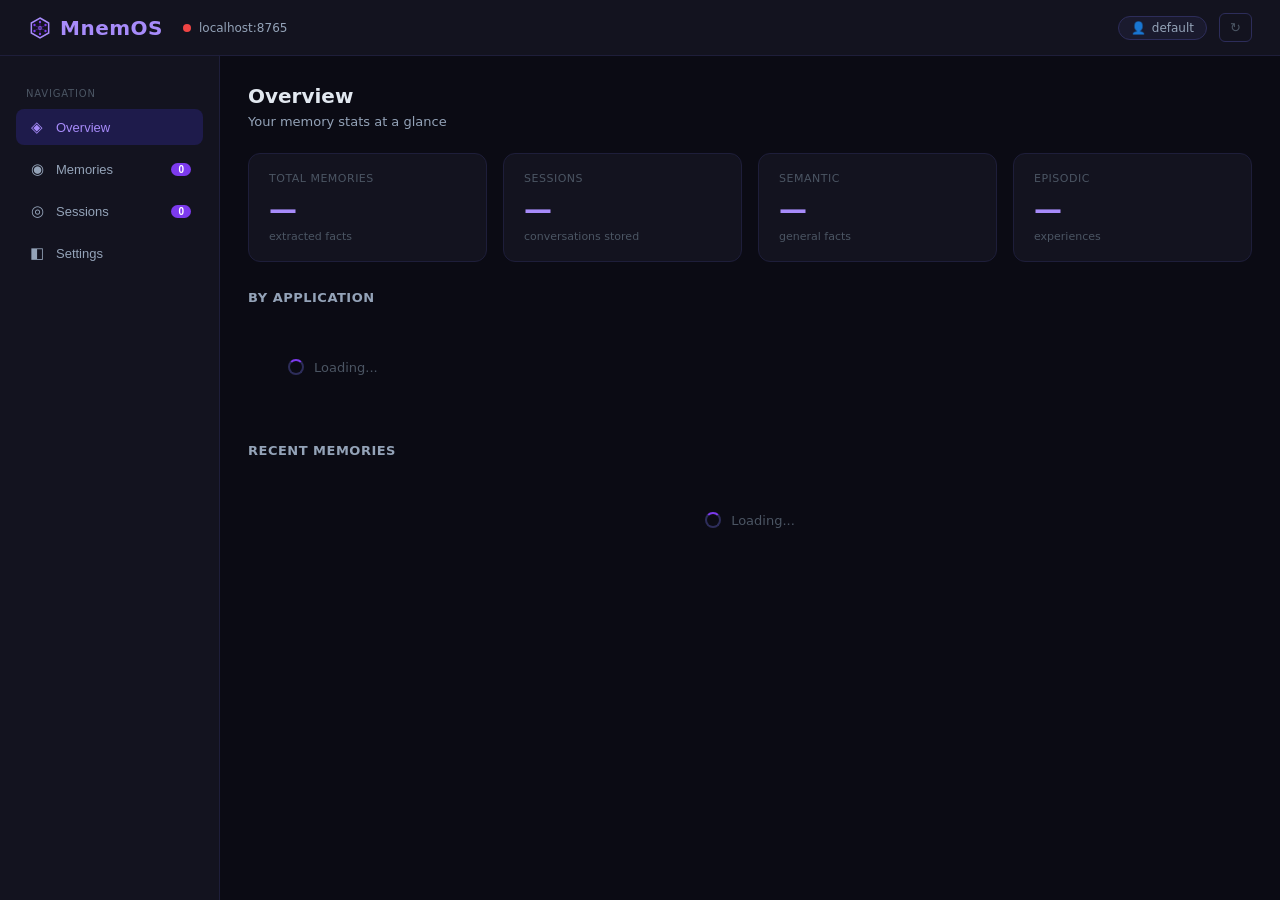
<file: dashboard/index.html>
<!DOCTYPE html>
<html lang="en">
<head>
  <meta charset="UTF-8" />
  <meta name="viewport" content="width=device-width, initial-scale=1.0" />
  <title>MnemOS Dashboard</title>
  <style>
    *, *::before, *::after { box-sizing: border-box; margin: 0; padding: 0; }

    :root {
      --bg:        #0b0b14;
      --surface:   #13131f;
      --surface2:  #1a1a2e;
      --border:    #1e1e3a;
      --border2:   #2d2d5a;
      --accent:    #7c3aed;
      --accent2:   #a78bfa;
      --text:      #e2e8f0;
      --text2:     #94a3b8;
      --text3:     #4b5563;
      --green:     #34d399;
      --red:       #ef4444;
      --orange:    #f97316;
    }

    body {
      background: var(--bg);
      color: var(--text);
      font-family: 'Segoe UI', system-ui, sans-serif;
      font-size: 14px;
      min-height: 100vh;
    }

    /* ── TOPBAR ── */
    .topbar {
      background: var(--surface);
      border-bottom: 1px solid var(--border);
      padding: 0 28px;
      height: 56px;
      display: flex;
      align-items: center;
      justify-content: space-between;
      position: sticky;
      top: 0;
      z-index: 100;
    }
    .topbar-left { display: flex; align-items: center; gap: 20px; }
    .logo {
      font-size: 20px;
      font-weight: 700;
      color: var(--accent2);
      letter-spacing: 0.5px;
      display: flex;
      align-items: center;
      gap: 8px;
    }
    .logo svg { width: 24px; height: 24px; }
    .server-info {
      display: flex;
      align-items: center;
      gap: 8px;
      font-size: 12px;
      color: var(--text2);
    }
    .status-dot {
      width: 8px; height: 8px;
      border-radius: 50%;
      background: var(--text3);
      flex-shrink: 0;
    }
    .status-dot.on  { background: var(--green); box-shadow: 0 0 6px var(--green); }
    .status-dot.off { background: #ef4444; }
    .topbar-right { display: flex; align-items: center; gap: 12px; }
    .user-pill {
      background: var(--surface2);
      border: 1px solid var(--border2);
      border-radius: 20px;
      padding: 4px 12px;
      font-size: 12px;
      color: var(--text2);
      display: flex; align-items: center; gap: 6px;
    }
    .icon-btn {
      background: none;
      border: 1px solid var(--border2);
      border-radius: 6px;
      color: var(--text3);
      cursor: pointer;
      padding: 6px 10px;
      font-size: 13px;
      transition: color 0.2s, border-color 0.2s;
    }
    .icon-btn:hover { color: var(--accent2); border-color: var(--accent); }

    /* ── LAYOUT ── */
    .layout {
      display: grid;
      grid-template-columns: 220px 1fr;
      min-height: calc(100vh - 56px);
    }

    /* ── SIDEBAR ── */
    .sidebar {
      background: var(--surface);
      border-right: 1px solid var(--border);
      padding: 20px 16px;
      display: flex;
      flex-direction: column;
      gap: 6px;
    }
    .sidebar-label {
      font-size: 10px;
      color: var(--text3);
      text-transform: uppercase;
      letter-spacing: 0.8px;
      padding: 4px 10px;
      margin-top: 8px;
    }
    .nav-btn {
      background: none;
      border: none;
      border-radius: 8px;
      padding: 9px 12px;
      color: var(--text2);
      cursor: pointer;
      text-align: left;
      font-size: 13px;
      display: flex;
      align-items: center;
      gap: 10px;
      transition: background 0.15s, color 0.15s;
      width: 100%;
    }
    .nav-btn:hover { background: var(--surface2); color: var(--text); }
    .nav-btn.active { background: #1e1b4b; color: var(--accent2); }
    .nav-btn .badge {
      margin-left: auto;
      background: var(--accent);
      color: #fff;
      border-radius: 10px;
      padding: 1px 7px;
      font-size: 10px;
      font-weight: 600;
    }
    .nav-icon { font-size: 15px; width: 18px; text-align: center; }

    /* ── MAIN ── */
    .main { padding: 28px; overflow-y: auto; }
    .page { display: none; }
    .page.active { display: block; }
    .page-title {
      font-size: 20px;
      font-weight: 700;
      color: var(--text);
      margin-bottom: 6px;
    }
    .page-sub {
      font-size: 13px;
      color: var(--text2);
      margin-bottom: 24px;
    }

    /* ── STATS CARDS ── */
    .stats-row {
      display: grid;
      grid-template-columns: repeat(4, 1fr);
      gap: 16px;
      margin-bottom: 28px;
    }
    .stat-card {
      background: var(--surface);
      border: 1px solid var(--border);
      border-radius: 12px;
      padding: 18px 20px;
    }
    .stat-label {
      font-size: 11px;
      color: var(--text3);
      text-transform: uppercase;
      letter-spacing: 0.5px;
      margin-bottom: 8px;
    }
    .stat-value {
      font-size: 28px;
      font-weight: 700;
      color: var(--accent2);
    }
    .stat-sub {
      font-size: 11px;
      color: var(--text3);
      margin-top: 4px;
    }

    /* ── APP BREAKDOWN ── */
    .section { margin-bottom: 28px; }
    .section-title {
      font-size: 13px;
      font-weight: 600;
      color: var(--text2);
      text-transform: uppercase;
      letter-spacing: 0.5px;
      margin-bottom: 14px;
      display: flex;
      align-items: center;
      gap: 8px;
    }
    .app-chips { display: flex; gap: 8px; flex-wrap: wrap; }
    .app-chip {
      background: var(--surface2);
      border: 1px solid var(--border2);
      border-radius: 20px;
      padding: 5px 14px;
      font-size: 12px;
      color: var(--text2);
      display: flex;
      align-items: center;
      gap: 6px;
    }
    .app-chip .count {
      background: var(--accent);
      color: #fff;
      border-radius: 10px;
      padding: 1px 6px;
      font-size: 10px;
    }

    /* ── TOOLBAR ── */
    .toolbar {
      display: flex;
      gap: 10px;
      margin-bottom: 16px;
      align-items: center;
    }
    .search-wrap { position: relative; flex: 1; }
    .search-wrap input {
      width: 100%;
      background: var(--surface);
      border: 1px solid var(--border2);
      border-radius: 8px;
      padding: 9px 12px 9px 36px;
      color: var(--text);
      font-size: 13px;
      outline: none;
      transition: border-color 0.2s;
    }
    .search-wrap input:focus { border-color: var(--accent); }
    .search-icon {
      position: absolute;
      left: 11px;
      top: 50%;
      transform: translateY(-50%);
      color: var(--text3);
      font-size: 14px;
      pointer-events: none;
    }
    select {
      background: var(--surface);
      border: 1px solid var(--border2);
      border-radius: 8px;
      padding: 9px 28px 9px 12px;
      color: var(--text2);
      font-size: 13px;
      outline: none;
      cursor: pointer;
      appearance: none;
      background-image: url("data:image/svg+xml,%3Csvg xmlns='http://www.w3.org/2000/svg' width='10' height='6' fill='none'%3E%3Cpath d='M1 1l4 4 4-4' stroke='%236b7280' stroke-width='1.5' stroke-linecap='round'/%3E%3C/svg%3E");
      background-repeat: no-repeat;
      background-position: right 10px center;
    }
    select:focus { border-color: var(--accent); }
    .btn {
      background: var(--accent);
      color: #fff;
      border: none;
      border-radius: 8px;
      padding: 9px 16px;
      font-size: 13px;
      font-weight: 600;
      cursor: pointer;
      transition: background 0.2s;
      white-space: nowrap;
    }
    .btn:hover { background: #6d28d9; }
    .btn-ghost {
      background: none;
      border: 1px solid var(--border2);
      border-radius: 8px;
      padding: 9px 12px;
      color: var(--text2);
      font-size: 13px;
      cursor: pointer;
      transition: color 0.2s, border-color 0.2s;
    }
    .btn-ghost:hover { color: var(--accent2); border-color: var(--accent); }

    /* ── MEMORY CARDS ── */
    .cards { display: flex; flex-direction: column; gap: 8px; }
    .memory-card {
      background: var(--surface);
      border: 1px solid var(--border);
      border-radius: 10px;
      padding: 14px 16px;
      display: grid;
      grid-template-columns: 1fr auto;
      gap: 10px;
      align-items: start;
      transition: border-color 0.2s;
    }
    .memory-card:hover { border-color: var(--border2); }
    .memory-content {
      font-size: 13px;
      color: var(--text);
      line-height: 1.5;
    }
    .memory-meta {
      display: flex;
      align-items: center;
      gap: 8px;
      margin-top: 8px;
      flex-wrap: wrap;
    }
    .tag {
      font-size: 10px;
      border-radius: 4px;
      padding: 2px 7px;
      font-weight: 500;
    }
    .tag-semantic   { background: #1e1b4b; color: var(--accent2); }
    .tag-episodic   { background: #1a2e1a; color: #4ade80; }
    .tag-procedural { background: #2e1a1a; color: #f87171; }
    .tag-app        { background: var(--surface2); color: var(--text2); border: 1px solid var(--border2); }
    .meta-dot { color: var(--text3); font-size: 10px; }
    .meta-text { font-size: 11px; color: var(--text3); }
    .confidence-bar {
      height: 3px;
      background: var(--border2);
      border-radius: 2px;
      width: 60px;
      margin-top: 2px;
    }
    .confidence-fill {
      height: 100%;
      background: var(--accent);
      border-radius: 2px;
    }
    .card-actions { display: flex; gap: 4px; }
    .del-btn {
      background: none;
      border: none;
      color: var(--text3);
      cursor: pointer;
      font-size: 16px;
      line-height: 1;
      padding: 2px 4px;
      border-radius: 4px;
      transition: color 0.2s, background 0.2s;
    }
    .del-btn:hover { color: var(--red); background: #2e1a1a; }
    .empty-state {
      text-align: center;
      padding: 60px 20px;
      color: var(--text3);
    }
    .empty-state .big { font-size: 40px; margin-bottom: 12px; }
    .empty-state p { font-size: 14px; }

    /* ── SESSIONS ── */
    .session-card {
      background: var(--surface);
      border: 1px solid var(--border);
      border-radius: 10px;
      overflow: hidden;
      margin-bottom: 10px;
      transition: border-color 0.2s;
    }
    .session-card:hover { border-color: var(--border2); }
    .session-header {
      padding: 14px 16px;
      cursor: pointer;
      display: flex;
      align-items: center;
      gap: 12px;
      user-select: none;
    }
    .session-header:hover .session-title { color: var(--accent2); }
    .session-app-icon {
      width: 32px; height: 32px;
      border-radius: 8px;
      display: flex; align-items: center; justify-content: center;
      font-size: 14px;
      font-weight: 700;
      flex-shrink: 0;
    }
    .app-chatgpt { background: #1a2e1a; color: #4ade80; }
    .app-claude  { background: #2e1f1a; color: #fb923c; }
    .app-cursor  { background: #1a1f2e; color: #60a5fa; }
    .app-unknown { background: var(--surface2); color: var(--text2); }
    .session-info { flex: 1; min-width: 0; }
    .session-title {
      font-size: 13px;
      font-weight: 500;
      color: var(--text);
      white-space: nowrap;
      overflow: hidden;
      text-overflow: ellipsis;
      transition: color 0.2s;
    }
    .session-meta { font-size: 11px; color: var(--text3); margin-top: 3px; }
    .session-badge {
      background: var(--surface2);
      border: 1px solid var(--border2);
      border-radius: 10px;
      padding: 2px 8px;
      font-size: 10px;
      color: var(--text2);
      white-space: nowrap;
    }
    .chevron {
      color: var(--text3);
      font-size: 12px;
      transition: transform 0.2s;
    }
    .session-card.open .chevron { transform: rotate(180deg); }
    .session-messages {
      display: none;
      border-top: 1px solid var(--border);
      padding: 16px;
      background: var(--bg);
      max-height: 400px;
      overflow-y: auto;
    }
    .session-card.open .session-messages { display: block; }
    .msg-bubble {
      max-width: 80%;
      margin-bottom: 12px;
    }
    .msg-bubble.user { margin-left: auto; }
    .msg-role {
      font-size: 10px;
      color: var(--text3);
      text-transform: uppercase;
      letter-spacing: 0.5px;
      margin-bottom: 4px;
    }
    .msg-bubble.user .msg-role { text-align: right; }
    .msg-text {
      font-size: 12px;
      line-height: 1.5;
      padding: 10px 14px;
      border-radius: 10px;
      white-space: pre-wrap;
      word-break: break-word;
    }
    .msg-bubble.user .msg-text {
      background: #1e1b4b;
      color: var(--accent2);
      border-radius: 10px 10px 2px 10px;
    }
    .msg-bubble.assistant .msg-text {
      background: var(--surface2);
      color: var(--text);
      border-radius: 10px 10px 10px 2px;
    }

    /* ── SETTINGS PAGE ── */
    .settings-grid { display: grid; grid-template-columns: 1fr 1fr; gap: 20px; }
    .settings-card {
      background: var(--surface);
      border: 1px solid var(--border);
      border-radius: 12px;
      padding: 20px;
    }
    .settings-card h3 {
      font-size: 14px;
      font-weight: 600;
      margin-bottom: 16px;
      color: var(--text);
    }
    .field { margin-bottom: 14px; }
    .field label {
      display: block;
      font-size: 11px;
      color: var(--text3);
      text-transform: uppercase;
      letter-spacing: 0.5px;
      margin-bottom: 6px;
    }
    .field input {
      width: 100%;
      background: var(--surface2);
      border: 1px solid var(--border2);
      border-radius: 8px;
      padding: 9px 12px;
      color: var(--text);
      font-size: 13px;
      outline: none;
    }
    .field input:focus { border-color: var(--accent); }

    /* ── LOADER ── */
    .loader {
      display: flex;
      align-items: center;
      justify-content: center;
      padding: 40px;
      color: var(--text3);
      font-size: 13px;
      gap: 10px;
    }
    .spinner {
      width: 16px; height: 16px;
      border: 2px solid var(--border2);
      border-top-color: var(--accent);
      border-radius: 50%;
      animation: spin 0.7s linear infinite;
    }
    @keyframes spin { to { transform: rotate(360deg); } }
    @keyframes pulse {
      0%, 100% { opacity: 1; box-shadow: 0 0 6px #34d399; }
      50% { opacity: 0.4; box-shadow: 0 0 2px #34d399; }
    }

    /* ── PAGINATION ── */
    .pagination {
      display: flex;
      align-items: center;
      justify-content: center;
      gap: 8px;
      margin-top: 20px;
    }
    .pagination button {
      background: var(--surface);
      border: 1px solid var(--border2);
      border-radius: 6px;
      padding: 6px 12px;
      color: var(--text2);
      cursor: pointer;
      font-size: 12px;
      transition: border-color 0.2s, color 0.2s;
    }
    .pagination button:hover:not(:disabled) { border-color: var(--accent); color: var(--accent2); }
    .pagination button:disabled { opacity: 0.4; cursor: not-allowed; }
    .pagination .page-info { font-size: 12px; color: var(--text3); }

    /* ── TOAST ── */
    #toast {
      position: fixed;
      bottom: 24px;
      right: 24px;
      background: var(--surface2);
      color: var(--accent2);
      padding: 10px 18px;
      border-radius: 8px;
      font-size: 13px;
      font-family: monospace;
      border: 1px solid var(--accent);
      box-shadow: 0 4px 12px rgba(0,0,0,0.4);
      opacity: 0;
      transition: opacity 0.3s;
      pointer-events: none;
      z-index: 999;
    }

    /* ── EXPORT BUTTON ON SESSION CARD ── */
    .session-actions {
      display: flex;
      align-items: center;
      gap: 6px;
    }
    .export-btn {
      background: none;
      border: 1px solid var(--border2);
      border-radius: 6px;
      color: var(--text3);
      cursor: pointer;
      padding: 3px 8px;
      font-size: 11px;
      transition: color 0.2s, border-color 0.2s, background 0.2s;
      white-space: nowrap;
    }
    .export-btn:hover { color: var(--accent2); border-color: var(--accent); background: #1e1b4b; }

    /* ── MODAL ── */
    .modal-overlay {
      display: none;
      position: fixed;
      inset: 0;
      background: rgba(0,0,0,0.7);
      z-index: 200;
      align-items: center;
      justify-content: center;
      padding: 24px;
    }
    .modal-overlay.open { display: flex; }
    .modal {
      background: var(--surface);
      border: 1px solid var(--border2);
      border-radius: 14px;
      width: 100%;
      max-width: 760px;
      max-height: 90vh;
      display: flex;
      flex-direction: column;
      box-shadow: 0 20px 60px rgba(0,0,0,0.6);
    }
    .modal-header {
      display: flex;
      align-items: center;
      justify-content: space-between;
      padding: 18px 20px 14px;
      border-bottom: 1px solid var(--border);
      flex-shrink: 0;
    }
    .modal-title {
      font-size: 15px;
      font-weight: 600;
      color: var(--text);
    }
    .modal-meta { font-size: 12px; color: var(--text3); margin-top: 2px; }
    .modal-close {
      background: none;
      border: none;
      color: var(--text3);
      cursor: pointer;
      font-size: 20px;
      line-height: 1;
      padding: 2px 6px;
      border-radius: 4px;
      transition: color 0.2s;
    }
    .modal-close:hover { color: var(--text); }
    .modal-tabs {
      display: flex;
      gap: 0;
      padding: 0 20px;
      border-bottom: 1px solid var(--border);
      flex-shrink: 0;
    }
    .modal-tab {
      background: none;
      border: none;
      border-bottom: 2px solid transparent;
      padding: 12px 16px;
      color: var(--text3);
      cursor: pointer;
      font-size: 13px;
      transition: color 0.2s, border-color 0.2s;
      margin-bottom: -1px;
    }
    .modal-tab.active { color: var(--accent2); border-bottom-color: var(--accent); }
    .modal-tab:hover:not(.active) { color: var(--text2); }
    .modal-body {
      flex: 1;
      overflow-y: auto;
      padding: 20px;
    }
    .tab-panel { display: none; }
    .tab-panel.active { display: block; }

    /* Raw JSON view */
    .json-toolbar {
      display: flex;
      align-items: center;
      justify-content: space-between;
      margin-bottom: 10px;
    }
    .json-label { font-size: 11px; color: var(--text3); text-transform: uppercase; letter-spacing: 0.5px; }
    .json-actions { display: flex; gap: 8px; }
    .json-box {
      background: var(--bg);
      border: 1px solid var(--border2);
      border-radius: 8px;
      padding: 14px;
      font-family: 'Courier New', monospace;
      font-size: 12px;
      color: #a78bfa;
      white-space: pre;
      overflow-x: auto;
      max-height: 380px;
      overflow-y: auto;
      line-height: 1.6;
    }

    /* Context view */
    .platform-row {
      display: flex;
      gap: 8px;
      flex-wrap: wrap;
      margin-bottom: 16px;
    }
    .platform-btn {
      display: flex;
      align-items: center;
      gap: 6px;
      background: var(--surface2);
      border: 1px solid var(--border2);
      border-radius: 8px;
      padding: 8px 14px;
      color: var(--text2);
      cursor: pointer;
      font-size: 13px;
      transition: border-color 0.2s, color 0.2s, background 0.2s;
    }
    .platform-btn:hover { border-color: var(--accent); color: var(--accent2); background: #1e1b4b; }
    .platform-btn .icon { font-size: 16px; }
    .context-preview {
      background: var(--bg);
      border: 1px solid var(--border2);
      border-radius: 8px;
      padding: 14px;
      font-size: 12px;
      color: var(--text2);
      white-space: pre-wrap;
      max-height: 320px;
      overflow-y: auto;
      line-height: 1.6;
    }
    .context-note {
      font-size: 11px;
      color: var(--text3);
      margin-top: 10px;
      padding: 8px 12px;
      background: var(--surface2);
      border-radius: 6px;
    }

    /* ── SCROLLBAR ── */
    ::-webkit-scrollbar { width: 6px; height: 6px; }
    ::-webkit-scrollbar-track { background: transparent; }
    ::-webkit-scrollbar-thumb { background: var(--border2); border-radius: 4px; }
  </style>
</head>
<body>

<!-- TOPBAR -->
<div class="topbar">
  <div class="topbar-left">
    <div class="logo">
      <svg viewBox="0 0 24 24" fill="none" xmlns="http://www.w3.org/2000/svg">
        <path d="M12 2L20.66 7V17L12 22L3.34 17V7L12 2Z" stroke="#a78bfa" stroke-width="1.5" fill="none"/>
        <circle cx="12" cy="12" r="2" fill="#a78bfa"/>
        <circle cx="12" cy="6"  r="1.2" fill="#7c3aed"/>
        <circle cx="12" cy="18" r="1.2" fill="#7c3aed"/>
        <circle cx="6.5"  cy="9"  r="1.2" fill="#7c3aed"/>
        <circle cx="17.5" cy="9"  r="1.2" fill="#7c3aed"/>
        <circle cx="6.5"  cy="15" r="1.2" fill="#7c3aed"/>
        <circle cx="17.5" cy="15" r="1.2" fill="#7c3aed"/>
        <line x1="12" y1="12" x2="12"   y2="7.2"  stroke="#4c1d95" stroke-width="0.8"/>
        <line x1="12" y1="12" x2="12"   y2="16.8" stroke="#4c1d95" stroke-width="0.8"/>
        <line x1="12" y1="12" x2="7.3"  y2="9.8"  stroke="#4c1d95" stroke-width="0.8"/>
        <line x1="12" y1="12" x2="16.7" y2="9.8"  stroke="#4c1d95" stroke-width="0.8"/>
        <line x1="12" y1="12" x2="7.3"  y2="14.2" stroke="#4c1d95" stroke-width="0.8"/>
        <line x1="12" y1="12" x2="16.7" y2="14.2" stroke="#4c1d95" stroke-width="0.8"/>
      </svg>
      MnemOS
    </div>
    <div class="server-info">
      <div id="status-dot" class="status-dot"></div>
      <span id="server-url-display">localhost:8765</span>
    </div>
  </div>
  <div class="topbar-right">
    <div class="user-pill">
      <span>👤</span>
      <span id="user-id-display">default</span>
    </div>
    <button class="icon-btn" onclick="refreshAll()" title="Refresh all">↻</button>
  </div>
</div>

<!-- LAYOUT -->
<div class="layout">

  <!-- SIDEBAR -->
  <nav class="sidebar">
    <div class="sidebar-label">Navigation</div>
    <button class="nav-btn active" onclick="showPage('overview')" id="nav-overview">
      <span class="nav-icon">◈</span> Overview
    </button>
    <button class="nav-btn" onclick="showPage('memories')" id="nav-memories">
      <span class="nav-icon">◉</span> Memories
      <span class="badge" id="mem-badge">0</span>
    </button>
    <button class="nav-btn" onclick="showPage('sessions')" id="nav-sessions">
      <span class="nav-icon">◎</span> Sessions
      <span class="badge" id="sess-badge">0</span>
    </button>
    <button class="nav-btn" onclick="showPage('settings')" id="nav-settings">
      <span class="nav-icon">◧</span> Settings
    </button>
  </nav>

  <!-- MAIN -->
  <main class="main">

    <!-- OVERVIEW PAGE -->
    <div class="page active" id="page-overview">
      <div class="page-title">Overview</div>
      <div class="page-sub">Your memory stats at a glance</div>

      <div class="stats-row">
        <div class="stat-card">
          <div class="stat-label">Total Memories</div>
          <div class="stat-value" id="stat-total">—</div>
          <div class="stat-sub">extracted facts</div>
        </div>
        <div class="stat-card">
          <div class="stat-label">Sessions</div>
          <div class="stat-value" id="stat-sessions">—</div>
          <div class="stat-sub">conversations stored</div>
        </div>
        <div class="stat-card">
          <div class="stat-label">Semantic</div>
          <div class="stat-value" id="stat-semantic">—</div>
          <div class="stat-sub">general facts</div>
        </div>
        <div class="stat-card">
          <div class="stat-label">Episodic</div>
          <div class="stat-value" id="stat-episodic">—</div>
          <div class="stat-sub">experiences</div>
        </div>
      </div>

      <div class="section">
        <div class="section-title">By Application</div>
        <div class="app-chips" id="app-chips">
          <div class="loader"><div class="spinner"></div> Loading...</div>
        </div>
      </div>

      <div class="section">
        <div class="section-title">Recent Memories</div>
        <div class="cards" id="recent-cards">
          <div class="loader"><div class="spinner"></div> Loading...</div>
        </div>
      </div>
    </div>

    <!-- MEMORIES PAGE -->
    <div class="page" id="page-memories">
      <div class="page-title">Memories</div>
      <div class="page-sub">All extracted knowledge from your conversations</div>

      <div class="toolbar">
        <div class="search-wrap">
          <span class="search-icon">⌕</span>
          <input type="text" id="mem-search" placeholder="Search memories..." oninput="filterMemories()" />
        </div>
        <select id="mem-filter-app" onchange="filterMemories()">
          <option value="">All apps</option>
          <option value="chatgpt">ChatGPT</option>
          <option value="claude">Claude</option>
          <option value="cursor">Cursor</option>
        </select>
        <select id="mem-filter-type" onchange="filterMemories()">
          <option value="">All types</option>
          <option value="semantic">Semantic</option>
          <option value="episodic">Episodic</option>
          <option value="procedural">Procedural</option>
        </select>
        <button class="btn-ghost" onclick="loadMemories()">↻</button>
      </div>

      <div class="cards" id="mem-cards">
        <div class="loader"><div class="spinner"></div> Loading...</div>
      </div>
      <div class="pagination" id="mem-pagination"></div>
    </div>

    <!-- SESSIONS PAGE -->
    <div class="page" id="page-sessions">
      <div class="page-title">
        Sessions
        <span id="sess-live-dot" title="Auto-refreshing every 5s" style="display:none;margin-left:10px;width:8px;height:8px;border-radius:50%;background:#34d399;vertical-align:middle;box-shadow:0 0 6px #34d399;animation:pulse 1.5s infinite;"></span>
      </div>
      <div class="page-sub">Raw conversation history · auto-refreshes every 5s when open</div>

      <div class="toolbar">
        <div class="search-wrap">
          <span class="search-icon">⌕</span>
          <input type="text" id="sess-search" placeholder="Search sessions..." oninput="filterSessions()" />
        </div>
        <select id="sess-filter-app" onchange="filterSessions()">
          <option value="">All apps</option>
          <option value="chatgpt">ChatGPT</option>
          <option value="claude">Claude</option>
          <option value="cursor">Cursor</option>
        </select>
        <button class="btn-ghost" onclick="loadSessions()">↻</button>
      </div>

      <div id="sess-cards">
        <div class="loader"><div class="spinner"></div> Loading...</div>
      </div>
    </div>

    <!-- SETTINGS PAGE -->
    <div class="page" id="page-settings">
      <div class="page-title">Settings</div>
      <div class="page-sub">Configure your MnemOS server connection</div>

      <div class="settings-grid">
        <div class="settings-card">
          <h3>Server Connection</h3>
          <div class="field">
            <label>Server URL</label>
            <input type="text" id="set-server" placeholder="http://localhost:8765" />
          </div>
          <div class="field">
            <label>User ID</label>
            <input type="text" id="set-userid" placeholder="default" />
          </div>
          <button class="btn" onclick="saveSettings()">Save Settings</button>
        </div>

        <div class="settings-card">
          <h3>Server Status</h3>
          <div id="health-detail" style="color:var(--text2);font-size:13px">Checking...</div>
        </div>

        <div class="settings-card" style="grid-column:1/-1">
          <h3>Extraction Engine</h3>
          <div style="display:flex;gap:16px;flex-wrap:wrap;align-items:flex-end">
            <div class="field" style="flex:1;min-width:160px">
              <label>Engine</label>
              <select id="set-engine" onchange="onEngineChange()" style="width:100%;background:var(--bg2);border:1px solid var(--border);border-radius:6px;padding:7px 10px;color:var(--text1);font-size:12px;outline:none">
                <option value="gemini">Gemini 2.5 Flash</option>
                <option value="ollama">Ollama (local)</option>
              </select>
            </div>
            <div class="field" id="model-field" style="flex:2;min-width:200px">
              <label>Ollama Model <span onclick="loadOllamaModels()" style="cursor:pointer;color:var(--accent);font-size:10px;margin-left:6px">↻ refresh</span></label>
              <select id="set-model" style="width:100%;background:var(--bg2);border:1px solid var(--border);border-radius:6px;padding:7px 10px;color:var(--text1);font-size:12px;outline:none">
                <option value="">Loading models...</option>
              </select>
            </div>
            <button class="btn" onclick="saveEngineConfig()" style="height:34px;margin-bottom:1px">Apply</button>
          </div>
          <div id="engine-status" style="margin-top:10px;font-size:12px;color:var(--text2)"></div>

          <!-- Popular models to download -->
          <div id="model-field" style="margin-top:16px">
            <div class="label" style="margin-bottom:8px">Popular Models <span style="font-size:10px;color:var(--text2);text-transform:none">(click Download to pull from Ollama)</span></div>
            <div id="popular-models-list" style="display:flex;flex-direction:column;gap:6px"></div>
          </div>
        </div>
      </div>
    </div>

  </main>
</div>

<!-- EXPORT MODAL -->
<div class="modal-overlay" id="export-modal" onclick="closeModal(event)">
  <div class="modal" onclick="event.stopPropagation()">
    <div class="modal-header">
      <div>
        <div class="modal-title" id="modal-title">Session Export</div>
        <div class="modal-meta" id="modal-meta"></div>
      </div>
      <button class="modal-close" onclick="closeModal()">×</button>
    </div>
    <div class="modal-tabs">
      <button class="modal-tab active" onclick="switchTab('raw')"    id="tab-raw">Raw JSON</button>
      <button class="modal-tab"        onclick="switchTab('context')" id="tab-context">Copy as Context</button>
      <button class="modal-tab"        onclick="switchTab('chat')"    id="tab-chat">Messages</button>
    </div>
    <div class="modal-body">

      <!-- RAW JSON TAB -->
      <div class="tab-panel active" id="panel-raw">
        <div class="json-toolbar">
          <span class="json-label">conversation.json</span>
          <div class="json-actions">
            <button class="btn-ghost" onclick="copyJSON()">Copy JSON</button>
            <button class="btn" onclick="downloadJSON()">Download</button>
          </div>
        </div>
        <div class="json-box" id="json-box"></div>
      </div>

      <!-- CONTEXT TAB -->
      <div class="tab-panel" id="panel-context">
        <div style="font-size:13px;color:var(--text2);margin-bottom:14px">
          Click a platform to copy a ready-to-paste prompt for that AI:
        </div>
        <div class="platform-row">
          <button class="platform-btn" onclick="copyForPlatform('chatgpt')">
            <span class="icon">🤖</span> ChatGPT
          </button>
          <button class="platform-btn" onclick="copyForPlatform('claude')">
            <span class="icon">🧠</span> Claude
          </button>
          <button class="platform-btn" onclick="copyForPlatform('gemini')">
            <span class="icon">✦</span> Gemini
          </button>
          <button class="platform-btn" onclick="copyForPlatform('generic')">
            <span class="icon">◈</span> Any AI
          </button>
        </div>
        <div class="context-preview" id="context-preview"></div>
        <div class="context-note">
          Paste this into any AI chat to resume the conversation with full context.
        </div>
      </div>

      <!-- MESSAGES TAB -->
      <div class="tab-panel" id="panel-chat">
        <div id="modal-messages"></div>
      </div>

    </div>
  </div>
</div>

<div id="toast"></div>

<script>
// ── CONFIG ────────────────────────────────────────────────────
let SERVER = localStorage.getItem("mnemos_server") || "http://localhost:8765";
let USER_ID = localStorage.getItem("mnemos_user")  || "default";

let allMemories = [];
let allSessions = [];
const PAGE_SIZE = 20;
let memPage = 0;

// ── INIT ──────────────────────────────────────────────────────
function init() {
  document.getElementById("server-url-display").textContent = SERVER.replace(/^https?:\/\//, "");
  document.getElementById("user-id-display").textContent    = USER_ID;
  document.getElementById("set-server").value  = SERVER;
  document.getElementById("set-userid").value  = USER_ID;
  checkHealth();
  loadStats();
  loadMemories();
  loadSessions();

  // URL hash navigation (e.g. /dashboard#sessions)
  const hash = location.hash.replace("#", "");
  if (["memories","sessions","settings"].includes(hash)) showPage(hash);
}

// ── NAVIGATION ────────────────────────────────────────────────
let _sessRefreshTimer = null;

function showPage(name) {
  document.querySelectorAll(".page").forEach(p => p.classList.remove("active"));
  document.querySelectorAll(".nav-btn").forEach(b => b.classList.remove("active"));
  document.getElementById("page-" + name).classList.add("active");
  document.getElementById("nav-" + name).classList.add("active");
  location.hash = name === "overview" ? "" : name;
  if (name === "settings") loadEngineConfig();

  // Auto-refresh sessions tab every 5s while it's open
  clearInterval(_sessRefreshTimer);
  if (name === "sessions") {
    loadSessions();
    _sessRefreshTimer = setInterval(loadSessions, 5000);
    document.getElementById("sess-live-dot").style.display = "inline-block";
  } else {
    document.getElementById("sess-live-dot").style.display = "none";
  }
}

// ── API ───────────────────────────────────────────────────────
async function api(path, opts = {}) {
  const resp = await fetch(SERVER + path, {
    headers: { "Content-Type": "application/json" },
    ...opts,
  });
  if (!resp.ok) throw new Error(`HTTP ${resp.status}`);
  return resp.json();
}

// ── HEALTH ────────────────────────────────────────────────────
async function checkHealth() {
  const dot = document.getElementById("status-dot");
  try {
    const data = await api("/health");
    dot.className = "status-dot on";
    document.getElementById("health-detail").innerHTML =
      `<span style="color:var(--green)">● Online</span><br>
       <span style="color:var(--text3);font-size:11px">Version ${data.version}</span>`;
  } catch {
    dot.className = "status-dot off";
    document.getElementById("health-detail").innerHTML =
      `<span style="color:var(--red)">● Offline</span><br>
       <span style="color:var(--text3);font-size:11px">Cannot reach ${SERVER}</span>`;
  }
}

// ── STATS ─────────────────────────────────────────────────────
async function loadStats() {
  try {
    const data = await api("/stats");
    document.getElementById("stat-total").textContent    = data.total_memories ?? 0;
    document.getElementById("stat-semantic").textContent = data.by_type?.semantic  ?? 0;
    document.getElementById("stat-episodic").textContent = data.by_type?.episodic  ?? 0;

    // App chips
    const chips = document.getElementById("app-chips");
    const byApp = data.by_app || {};
    if (Object.keys(byApp).length === 0) {
      chips.innerHTML = '<span style="color:var(--text3);font-size:12px">No data yet</span>';
    } else {
      chips.innerHTML = Object.entries(byApp)
        .sort((a, b) => b[1] - a[1])
        .map(([app, count]) => `
          <div class="app-chip">
            ${appIcon(app)} ${app}
            <span class="count">${count}</span>
          </div>
        `).join("");
    }
  } catch {
    document.getElementById("stat-total").textContent = "—";
  }
}

function appIcon(app) {
  const icons = { chatgpt: "🤖", claude: "🧠", cursor: "⌨", default: "◈" };
  return icons[app] || icons.default;
}

// ── MEMORIES ─────────────────────────────────────────────────
async function loadMemories() {
  try {
    const data = await api(`/memory/all?user_id=${USER_ID}&limit=200`);
    allMemories = data.memories || [];
    document.getElementById("mem-badge").textContent = allMemories.length;
    document.getElementById("stat-total").textContent = allMemories.length;
    memPage = 0;
    renderRecentMemories();
    renderMemories();
  } catch (e) {
    renderError("mem-cards", "Failed to load memories");
  }
}

function filterMemories() {
  memPage = 0;
  renderMemories();
}

function getFilteredMemories() {
  const q    = document.getElementById("mem-search").value.toLowerCase();
  const app  = document.getElementById("mem-filter-app").value;
  const type = document.getElementById("mem-filter-type").value;
  return allMemories.filter(m =>
    (!q    || m.content.toLowerCase().includes(q)) &&
    (!app  || m.app_id  === app) &&
    (!type || m.type    === type)
  );
}

function renderRecentMemories() {
  const cards = document.getElementById("recent-cards");
  const recent = allMemories.slice(0, 5);
  if (recent.length === 0) {
    cards.innerHTML = '<div class="empty-state"><p>No memories yet — start chatting on ChatGPT or Claude!</p></div>';
    return;
  }
  cards.innerHTML = recent.map(m => memCard(m)).join("");
  cards.querySelectorAll(".del-btn").forEach(b => b.onclick = () => deleteMemory(b.dataset.id));
}

function renderMemories() {
  const cards   = document.getElementById("mem-cards");
  const filtered = getFilteredMemories();
  const start   = memPage * PAGE_SIZE;
  const page    = filtered.slice(start, start + PAGE_SIZE);

  if (filtered.length === 0) {
    cards.innerHTML = `<div class="empty-state"><div class="big">◉</div><p>No memories match your search</p></div>`;
    document.getElementById("mem-pagination").innerHTML = "";
    return;
  }

  cards.innerHTML = page.map(m => memCard(m)).join("");
  cards.querySelectorAll(".del-btn").forEach(b => b.onclick = () => deleteMemory(b.dataset.id));

  // Pagination
  const totalPages = Math.ceil(filtered.length / PAGE_SIZE);
  const pg = document.getElementById("mem-pagination");
  if (totalPages <= 1) { pg.innerHTML = ""; return; }
  pg.innerHTML = `
    <button onclick="changePage(-1)" ${memPage === 0 ? "disabled" : ""}>← Prev</button>
    <span class="page-info">${memPage + 1} / ${totalPages}</span>
    <button onclick="changePage(1)"  ${memPage >= totalPages - 1 ? "disabled" : ""}>Next →</button>
  `;
}

function changePage(delta) {
  memPage += delta;
  renderMemories();
  window.scrollTo({ top: 0, behavior: "smooth" });
}

function memCard(m) {
  const date = m.created_at
    ? new Date(m.created_at).toLocaleDateString("en-US", { month:"short", day:"numeric", year:"numeric" })
    : "";
  const conf = Math.round((m.confidence || 0.8) * 100);
  const typeClass = `tag-${m.type}`;
  return `
    <div class="memory-card">
      <div>
        <div class="memory-content">${esc(m.content)}</div>
        <div class="memory-meta">
          <span class="tag ${typeClass}">${m.type}</span>
          <span class="tag tag-app">${appIcon(m.app_id)} ${m.app_id}</span>
          ${date ? `<span class="meta-dot">·</span><span class="meta-text">${date}</span>` : ""}
          <span class="meta-dot">·</span>
          <div class="confidence-bar" title="Confidence ${conf}%"><div class="confidence-fill" style="width:${conf}%"></div></div>
          <span class="meta-text">${conf}%</span>
        </div>
      </div>
      <div class="card-actions">
        <button class="del-btn" data-id="${esc(m.id)}" title="Delete memory">×</button>
      </div>
    </div>
  `;
}

async function deleteMemory(id) {
  if (!confirm("Delete this memory?")) return;
  try {
    await api(`/memory/${id}`, { method: "DELETE" });
    allMemories = allMemories.filter(m => m.id !== id);
    document.getElementById("mem-badge").textContent  = allMemories.length;
    document.getElementById("stat-total").textContent = allMemories.length;
    renderRecentMemories();
    renderMemories();
    showToast("Memory deleted");
  } catch {
    showToast("Failed to delete memory");
  }
}

// ── SESSIONS ──────────────────────────────────────────────────
async function loadSessions() {
  try {
    const data = await api(`/sessions?user_id=${USER_ID}&limit=100`);
    allSessions = data.sessions || [];
    document.getElementById("sess-badge").textContent  = allSessions.length;
    document.getElementById("stat-sessions").textContent = allSessions.length;
    renderSessions();
  } catch {
    renderError("sess-cards", "Failed to load sessions");
  }
}

function filterSessions() {
  renderSessions();
}

function getFilteredSessions() {
  const q   = document.getElementById("sess-search").value.toLowerCase();
  const app = document.getElementById("sess-filter-app").value;
  return allSessions.filter(s =>
    (!q   || (s.title || "").toLowerCase().includes(q)) &&
    (!app || s.app_id === app)
  );
}

function renderSessions() {
  const container = document.getElementById("sess-cards");
  const filtered  = getFilteredSessions();

  // Remember which session card was open before rebuilding HTML
  const prevOpen = container.querySelector(".session-card.open");
  const openSessionId = prevOpen ? prevOpen.dataset.sessionId : null;

  if (filtered.length === 0) {
    container.innerHTML = `<div class="empty-state"><div class="big">◎</div><p>No sessions yet — conversations will appear here after you chat</p></div>`;
    return;
  }

  container.innerHTML = filtered.map(s => sessionCard(s)).join("");

  // Restore previously open card and re-fetch fresh messages
  if (openSessionId) {
    const card = container.querySelector(`[data-session-id="${openSessionId}"]`);
    if (card) {
      card.classList.add("open");
      loadSessionMessages(card, openSessionId);
    }
  }

  container.querySelectorAll(".session-header").forEach(h => {
    h.addEventListener("click", (e) => {
      // Don't toggle if export button was clicked
      if (e.target.closest(".export-btn")) return;
      const card = h.closest(".session-card");
      const wasOpen = card.classList.contains("open");
      container.querySelectorAll(".session-card").forEach(c => c.classList.remove("open"));
      if (!wasOpen) {
        card.classList.add("open");
        loadSessionMessages(card, h.dataset.id);
      }
    });
  });

  container.querySelectorAll(".export-btn").forEach(btn => {
    btn.addEventListener("click", (e) => {
      e.stopPropagation();
      openExportModal(btn.dataset.exportId, btn.dataset.title, btn.dataset.app);
    });
  });
}

function sessionCard(s) {
  const date = s.updated_at
    ? new Date(s.updated_at).toLocaleDateString("en-US", { month:"short", day:"numeric", year:"numeric" })
    : "";
  const appClass = `app-${s.app_id}`;
  const initial  = (s.app_id || "?")[0].toUpperCase();
  const title    = s.title || s.session_id || "Untitled session";
  const msgCount = s.message_count ?? "?";
  return `
    <div class="session-card" data-session-id="${esc(s.session_id)}">
      <div class="session-header" data-id="${esc(s.session_id)}">
        <div class="session-app-icon ${appClass}">${initial}</div>
        <div class="session-info">
          <div class="session-title" title="${esc(title)}">${esc(title)}</div>
          <div class="session-meta">${appIcon(s.app_id)} ${s.app_id}${date ? " · " + date : ""}</div>
        </div>
        <div class="session-actions">
          <span class="session-badge">${msgCount} msgs</span>
          <button class="export-btn" data-export-id="${esc(s.session_id)}"
                  data-title="${esc(title)}" data-app="${esc(s.app_id)}"
                  title="Export / Send to AI">Export ↗</button>
          <span class="chevron">▾</span>
        </div>
      </div>
      <div class="session-messages">
        <div class="loader"><div class="spinner"></div> Loading messages...</div>
      </div>
    </div>
  `;
}

async function loadSessionMessages(card, sessionId) {
  const container = card.querySelector(".session-messages");
  // Always re-fetch so auto-refresh shows latest messages
  container.innerHTML = '<div class="loader"><div class="spinner"></div> Loading messages...</div>';

  try {
    const data = await api(`/sessions/${sessionId}?user_id=${USER_ID}`);
    const messages = data.messages || [];
    if (messages.length === 0) {
      container.innerHTML = '<p style="color:var(--text3);font-size:12px;text-align:center;padding:20px">No messages</p>';
      return;
    }
    container.innerHTML = messages.map(m => `
      <div class="msg-bubble ${m.role}">
        <div class="msg-role">${m.role}</div>
        <div class="msg-text">${esc(m.content)}</div>
      </div>
    `).join("");
  } catch {
    container.innerHTML = '<p style="color:var(--red);font-size:12px;text-align:center;padding:20px">Failed to load messages</p>';
  }
}

// ── ENGINE CONFIG ──────────────────────────────────────────────
const POPULAR_MODELS = [
  { name: "qwen2.5:0.5b", size: "0.4 GB", note: "Fastest, lowest quality" },
  { name: "qwen2.5:1.5b", size: "1.0 GB", note: "Fast, decent quality" },
  { name: "qwen2.5:3b",   size: "1.9 GB", note: "Balanced (default)" },
  { name: "qwen2.5:7b",   size: "4.7 GB", note: "Good quality" },
  { name: "qwen2.5:14b",  size: "9.0 GB", note: "High quality" },
  { name: "qwen2.5:32b",  size: "20 GB",  note: "Very high quality" },
  { name: "llama3.2:3b",  size: "2.0 GB", note: "Meta Llama 3.2" },
  { name: "mistral:7b",   size: "4.1 GB", note: "Mistral 7B" },
  { name: "phi3:mini",    size: "2.2 GB", note: "Microsoft Phi-3 Mini" },
];

async function loadEngineConfig() {
  try {
    const cfg = await api("/config");
    const engine = cfg.mode || "gemini";
    document.getElementById("set-engine").value = engine;
    onEngineChange();
    await loadOllamaModels();
    if (cfg.gen_model) document.getElementById("set-model").value = cfg.gen_model;
  } catch {}
}

function onEngineChange() {
  const engine = document.getElementById("set-engine").value;
  document.getElementById("model-field").style.opacity = engine === "ollama" ? "1" : "0.35";
  document.getElementById("model-field").style.pointerEvents = engine === "ollama" ? "" : "none";
}

async function loadOllamaModels() {
  const sel = document.getElementById("set-model");
  sel.innerHTML = '<option value="">Loading...</option>';
  let downloaded = [];
  try {
    const data = await api("/ollama/models");
    downloaded = data.models || [];
    if (downloaded.length === 0) {
      sel.innerHTML = '<option value="">No models downloaded yet</option>';
    } else {
      sel.innerHTML = downloaded.map(m => `<option value="${m.name}">${m.name} (${m.size_gb} GB)</option>`).join("");
    }
  } catch {
    sel.innerHTML = '<option value="">Failed to load</option>';
  }
  renderPopularModels(downloaded.map(m => m.name));
}

function renderPopularModels(downloaded) {
  const container = document.getElementById("popular-models-list");
  if (!container) return;
  container.innerHTML = POPULAR_MODELS.map(m => {
    const isDl = downloaded.some(d => d.includes(m.name.split(":")[0]) && d.includes(m.name.split(":")[1]));
    return `
      <div style="display:flex;align-items:center;justify-content:space-between;background:var(--bg2);border:1px solid var(--border);border-radius:6px;padding:8px 12px;gap:12px">
        <div style="flex:1">
          <span style="color:var(--text1);font-size:12px;font-weight:600">${m.name}</span>
          <span style="color:var(--text2);font-size:11px;margin-left:8px">${m.size}</span>
          <span style="color:var(--text2);font-size:11px;margin-left:6px">— ${m.note}</span>
        </div>
        ${isDl
          ? `<span style="color:var(--green);font-size:11px;font-weight:600">✓ Downloaded</span>`
          : `<button class="btn" onclick="pullModel('${m.name}', this)" style="padding:4px 12px;font-size:11px">Download</button>`
        }
      </div>`;
  }).join("");
}

async function pullModel(modelName, btn) {
  btn.disabled = true;
  btn.textContent = "Downloading...";
  btn.style.background = "#4b5563";
  showToast(`Downloading ${modelName} — this may take a while`);
  try {
    await api("/ollama/pull", {
      method: "POST",
      headers: { "Content-Type": "application/json" },
      body: JSON.stringify({ model: modelName }),
    });
    btn.textContent = "✓ Done";
    btn.style.background = "#059669";
    showToast(`${modelName} downloaded!`);
    await loadOllamaModels();
  } catch {
    btn.disabled = false;
    btn.textContent = "Download";
    btn.style.background = "";
    showToast(`Failed to download ${modelName}`);
  }
}

async function saveEngineConfig() {
  const mode      = document.getElementById("set-engine").value;
  const gen_model = document.getElementById("set-model").value;
  try {
    const cfg = await api("/config", {
      method: "POST",
      headers: { "Content-Type": "application/json" },
      body: JSON.stringify({ mode, gen_model }),
    });
    document.getElementById("engine-status").innerHTML =
      `<span style="color:var(--green)">✓ Engine set to <b>${cfg.mode}</b>${cfg.mode==="ollama" ? ` — model: <b>${cfg.gen_model}</b>` : ""}</span>`;
    showToast(`Extraction: ${cfg.mode}${cfg.mode==="ollama" ? ` / ${cfg.gen_model}` : ""}`);
  } catch {
    document.getElementById("engine-status").innerHTML = '<span style="color:var(--red)">Failed to update</span>';
  }
}

// ── SETTINGS ──────────────────────────────────────────────────
function saveSettings() {
  SERVER  = document.getElementById("set-server").value.trim() || "http://localhost:8765";
  USER_ID = document.getElementById("set-userid").value.trim() || "default";
  localStorage.setItem("mnemos_server", SERVER);
  localStorage.setItem("mnemos_user",   USER_ID);
  document.getElementById("server-url-display").textContent = SERVER.replace(/^https?:\/\//, "");
  document.getElementById("user-id-display").textContent    = USER_ID;
  showToast("Settings saved");
  checkHealth();
  refreshAll();
}

// ── HELPERS ───────────────────────────────────────────────────
function refreshAll() {
  checkHealth();
  loadStats();
  loadMemories();
  loadSessions();
}

function renderError(id, msg) {
  document.getElementById(id).innerHTML =
    `<div class="empty-state"><p style="color:var(--red)">${msg}</p></div>`;
}

function esc(str) {
  return String(str || "")
    .replace(/&/g, "&amp;")
    .replace(/</g, "&lt;")
    .replace(/>/g, "&gt;")
    .replace(/"/g, "&quot;");
}

function showToast(text) {
  const t = document.getElementById("toast");
  t.textContent = text;
  t.style.opacity = "1";
  clearTimeout(t._timer);
  t._timer = setTimeout(() => { t.style.opacity = "0"; }, 3000);
}

// ── EXPORT MODAL ─────────────────────────────────────────────
let _exportData = null; // { session_id, title, app_id, messages }

async function openExportModal(sessionId, title, appId) {
  try {
    const data = await api(`/sessions/${sessionId}?user_id=${USER_ID}`);
    _exportData = {
      session_id:  sessionId,
      title:       title || data.title || "Untitled",
      app_id:      appId || data.app_id,
      exported_at: new Date().toISOString(),
      messages:    data.messages || [],
    };
  } catch {
    showToast("Failed to load session");
    return;
  }

  document.getElementById("modal-title").textContent = _exportData.title;
  document.getElementById("modal-meta").textContent  =
    `${appIcon(_exportData.app_id)} ${_exportData.app_id}  ·  ${_exportData.messages.length} messages`;

  // Raw JSON tab
  document.getElementById("json-box").textContent = JSON.stringify(_exportData, null, 2);

  // Context preview (default: "Any AI")
  document.getElementById("context-preview").textContent = buildContext("generic");

  // Messages tab
  const msgs = _exportData.messages;
  document.getElementById("modal-messages").innerHTML = msgs.length === 0
    ? '<p style="color:var(--text3);text-align:center;padding:30px">No messages</p>'
    : msgs.map(m => `
        <div class="msg-bubble ${m.role}">
          <div class="msg-role">${m.role}</div>
          <div class="msg-text">${esc(m.content)}</div>
        </div>
      `).join("");

  switchTab("raw");
  document.getElementById("export-modal").classList.add("open");
}

function closeModal(e) {
  if (e && e.target !== document.getElementById("export-modal")) return;
  document.getElementById("export-modal").classList.remove("open");
}
document.addEventListener("keydown", e => {
  if (e.key === "Escape") document.getElementById("export-modal").classList.remove("open");
});

function switchTab(name) {
  ["raw","context","chat"].forEach(t => {
    document.getElementById("tab-" + t).classList.toggle("active", t === name);
    document.getElementById("panel-" + t).classList.toggle("active", t === name);
  });
}

function buildContext(platform) {
  if (!_exportData) return "";
  const { title, app_id, messages } = _exportData;

  const intros = {
    chatgpt: `The following is a conversation I had on ${app_id}. Please continue helping me from where we left off.\n\nConversation title: "${title}"\n`,
    claude:  `<context>\nHere is a previous conversation I had on ${app_id}. Use this as context to continue our discussion.\nTitle: "${title}"\n</context>\n`,
    gemini:  `I'm sharing a previous conversation from ${app_id} so you can continue where we left off.\nTitle: "${title}"\n`,
    generic: `Previous conversation from ${app_id} — "${title}" — please continue from where we left off:\n`,
  };
  const intro = intros[platform] || intros.generic;
  const history = messages.map(m =>
    `${m.role === "user" ? "User" : "Assistant"}: ${m.content}`
  ).join("\n\n");
  return `${intro}\n${history}`;
}

function copyForPlatform(platform) {
  const text = buildContext(platform);
  document.getElementById("context-preview").textContent = text;
  navigator.clipboard.writeText(text).then(() => showToast(`Copied for ${platform}!`));
}

function copyJSON() {
  if (!_exportData) return;
  navigator.clipboard.writeText(JSON.stringify(_exportData, null, 2))
    .then(() => showToast("JSON copied to clipboard"));
}

function downloadJSON() {
  if (!_exportData) return;
  const blob = new Blob([JSON.stringify(_exportData, null, 2)], { type: "application/json" });
  const a = document.createElement("a");
  a.href = URL.createObjectURL(blob);
  a.download = `mnemos-session-${_exportData.session_id}.json`;
  a.click();
  URL.revokeObjectURL(a.href);
  showToast("Downloaded!");
}

// ── START ─────────────────────────────────────────────────────
init();
</script>
</body>
</html>
</file>
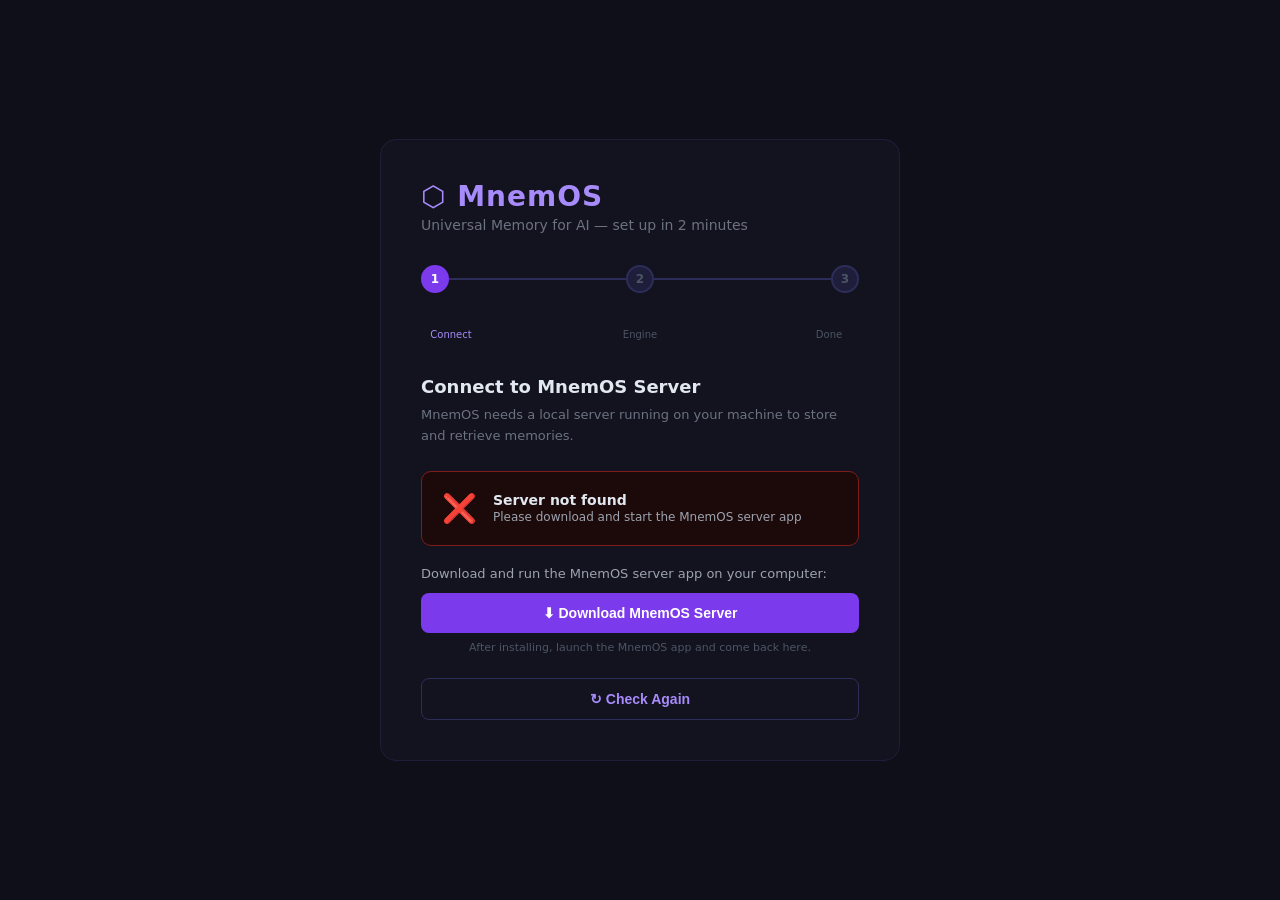
<file: extension/onboarding/onboarding.html>
<!DOCTYPE html>
<html lang="en">
<head>
  <meta charset="UTF-8" />
  <title>Welcome to MnemOS</title>
  <style>
    * { box-sizing: border-box; margin: 0; padding: 0; }

    body {
      background: #0f0f1a;
      color: #e2e8f0;
      font-family: 'Segoe UI', system-ui, sans-serif;
      min-height: 100vh;
      display: flex;
      align-items: center;
      justify-content: center;
      padding: 40px 20px;
    }

    .card {
      background: #13131f;
      border: 1px solid #1e1e3a;
      border-radius: 16px;
      width: 100%;
      max-width: 520px;
      padding: 40px;
    }

    .logo {
      font-size: 28px;
      font-weight: 800;
      color: #a78bfa;
      letter-spacing: 1px;
      margin-bottom: 4px;
    }

    .tagline {
      color: #6b7280;
      font-size: 14px;
      margin-bottom: 32px;
    }

    .steps {
      display: flex;
      align-items: center;
      gap: 0;
      margin-bottom: 36px;
    }
    .step-dot {
      width: 28px; height: 28px;
      border-radius: 50%;
      display: flex; align-items: center; justify-content: center;
      font-size: 12px; font-weight: 700;
      background: #1e1e3a; color: #4b5563;
      border: 2px solid #2d2d5a;
      flex-shrink: 0;
      transition: all 0.3s;
    }
    .step-dot.active  { background: #7c3aed; color: #fff; border-color: #7c3aed; }
    .step-dot.done    { background: #059669; color: #fff; border-color: #059669; }
    .step-line {
      flex: 1; height: 2px;
      background: #2d2d5a;
      transition: background 0.3s;
    }
    .step-line.done { background: #059669; }

    .steps-row { margin-bottom: 36px; }
    .steps-labels {
      display: flex;
      justify-content: space-between;
    }
    .step-label-item {
      font-size: 10px;
      color: #4b5563;
      text-align: center;
      width: 60px;
      transition: color 0.3s;
    }
    .step-label-item.active { color: #a78bfa; }
    .step-label-item.done   { color: #059669; }

    .panel { display: none; }
    .panel.active { display: block; }

    .panel-title {
      font-size: 18px; font-weight: 700;
      color: #e2e8f0; margin-bottom: 8px;
    }
    .panel-sub {
      font-size: 13px; color: #6b7280;
      margin-bottom: 24px; line-height: 1.6;
    }

    .status-box {
      border-radius: 10px;
      padding: 20px;
      display: flex;
      align-items: center;
      gap: 16px;
      margin-bottom: 20px;
    }
    .status-box.checking { background: #1e1b4b; border: 1px solid #2d2d5a; }
    .status-box.online   { background: #052e16; border: 1px solid #059669; }
    .status-box.offline  { background: #1c0a0a; border: 1px solid #7f1d1d; }

    .status-icon { font-size: 28px; flex-shrink: 0; }
    .status-text h3 { font-size: 14px; font-weight: 600; margin-bottom: 2px; }
    .status-text p  { font-size: 12px; color: #9ca3af; }

    .engine-options { display: flex; gap: 12px; margin-bottom: 20px; }
    .engine-card {
      flex: 1; padding: 16px;
      background: #1a1a2e;
      border: 2px solid #2d2d5a;
      border-radius: 10px;
      cursor: pointer;
      transition: all 0.2s;
      text-align: center;
    }
    .engine-card:hover    { border-color: #7c3aed; }
    .engine-card.selected { border-color: #7c3aed; background: #1e1b4b; }
    .engine-card .icon  { font-size: 24px; margin-bottom: 8px; }
    .engine-card .name  { font-size: 13px; font-weight: 700; color: #e2e8f0; margin-bottom: 4px; }
    .engine-card .desc  { font-size: 11px; color: #6b7280; line-height: 1.4; }

    .model-list {
      display: flex; flex-direction: column; gap: 8px;
      margin-bottom: 20px; max-height: 300px; overflow-y: auto;
    }
    .model-row {
      display: flex; align-items: center;
      background: #1a1a2e; border: 1px solid #2d2d5a;
      border-radius: 8px; padding: 10px 14px; gap: 12px;
      cursor: pointer; transition: border-color 0.2s;
    }
    .model-row:hover      { border-color: #7c3aed; }
    .model-row.selected   { border-color: #7c3aed; background: #1e1b4b; }
    .model-row.downloaded { border-color: #059669; }
    .model-info { flex: 1; }
    .model-name { font-size: 13px; font-weight: 600; color: #e2e8f0; }
    .model-meta { font-size: 11px; color: #6b7280; margin-top: 2px; }
    .model-badge {
      font-size: 10px; font-weight: 600; padding: 2px 8px;
      border-radius: 10px; white-space: nowrap;
    }
    .badge-dl   { background: #052e16; color: #34d399; }
    .badge-size { background: #1e1b4b; color: #a78bfa; }

    .field { margin-bottom: 16px; }
    .field label { display: block; font-size: 12px; color: #9ca3af; margin-bottom: 6px; }
    .field input {
      width: 100%; background: #1a1a2e;
      border: 1px solid #2d2d5a; border-radius: 8px;
      padding: 10px 14px; color: #e2e8f0; font-size: 13px; outline: none;
    }
    .field input:focus { border-color: #7c3aed; }

    .btn {
      width: 100%; padding: 12px; border: none; border-radius: 8px;
      font-size: 14px; font-weight: 700; cursor: pointer;
      transition: all 0.2s;
    }
    .btn-primary { background: #7c3aed; color: #fff; }
    .btn-primary:hover     { background: #6d28d9; }
    .btn-primary:disabled  { background: #4b5563; cursor: not-allowed; }
    .btn-outline {
      background: none; color: #a78bfa;
      border: 1px solid #2d2d5a; margin-top: 8px;
    }
    .btn-outline:hover { background: #1e1b4b; border-color: #7c3aed; }
    .btn-green { background: #059669; color: #fff; }
    .btn-green:hover { background: #047857; }

    .done-icon { font-size: 56px; text-align: center; margin-bottom: 16px; }
    .feature-list { display: flex; flex-direction: column; gap: 10px; margin: 20px 0; }
    .feature-item {
      display: flex; align-items: flex-start; gap: 12px;
      background: #1a1a2e; border: 1px solid #1e1e3a;
      border-radius: 8px; padding: 12px 14px;
    }
    .feature-item .fi-icon  { font-size: 20px; flex-shrink: 0; margin-top: 1px; }
    .feature-item .fi-title { font-size: 13px; font-weight: 600; color: #e2e8f0; margin-bottom: 2px; }
    .feature-item .fi-desc  { font-size: 11px; color: #6b7280; line-height: 1.4; }

    .hint { font-size: 12px; color: #4b5563; margin-top: 12px; text-align: center; }

    .dl-btn {
      padding: 6px 12px; border: none; border-radius: 6px;
      font-size: 11px; font-weight: 700; cursor: pointer;
      background: #7c3aed; color: #fff; transition: all 0.2s; white-space: nowrap;
    }
    .dl-btn:disabled { background: #4b5563; cursor: not-allowed; }
    .dl-btn.done-btn { background: #059669; }

    ::-webkit-scrollbar { width: 4px; }
    ::-webkit-scrollbar-track { background: transparent; }
    ::-webkit-scrollbar-thumb { background: #2d2d5a; border-radius: 4px; }
  </style>
</head>
<body>
<div class="card">
  <div class="logo">⬡ MnemOS</div>
  <div class="tagline">Universal Memory for AI — set up in 2 minutes</div>

  <!-- Step indicators -->
  <div class="steps-row">
    <div class="steps">
      <div class="step-dot active" id="dot-1">1</div>
      <div class="step-line" id="line-1"></div>
      <div class="step-dot" id="dot-2">2</div>
      <div class="step-line" id="line-2"></div>
      <div class="step-dot" id="dot-3">3</div>
    </div>
    <div class="steps-labels">
      <div class="step-label-item active" id="lbl-1">Connect</div>
      <div class="step-label-item" id="lbl-2">Engine</div>
      <div class="step-label-item" id="lbl-3">Done</div>
    </div>
  </div>

  <!-- STEP 1: Server check -->
  <div class="panel active" id="panel-1">
    <div class="panel-title">Connect to MnemOS Server</div>
    <div class="panel-sub">MnemOS needs a local server running on your machine to store and retrieve memories.</div>

    <div class="status-box checking" id="server-status-box">
      <div class="status-icon" id="server-icon">⏳</div>
      <div class="status-text">
        <h3 id="server-status-title">Checking server...</h3>
        <p id="server-status-sub">Looking for MnemOS at localhost:8765</p>
      </div>
    </div>

    <div id="offline-help" style="display:none">
      <div style="font-size:13px;color:#9ca3af;margin-bottom:12px">
        Download and run the MnemOS server app on your computer:
      </div>
      <a href="https://github.com/Divyansh2202/mnemos/releases/latest" target="_blank">
        <button class="btn btn-primary" style="margin-bottom:8px">⬇ Download MnemOS Server</button>
      </a>
      <div style="font-size:11px;color:#4b5563;text-align:center;margin-bottom:16px">
        After installing, launch the MnemOS app and come back here.
      </div>
    </div>

    <button class="btn btn-outline" id="check-again-btn">↻ Check Again</button>
    <button class="btn btn-primary" id="step1-next-btn" style="display:none;margin-top:8px">Continue →</button>
  </div>

  <!-- STEP 2: Engine selection -->
  <div class="panel" id="panel-2">
    <div class="panel-title">Choose Your AI Engine</div>
    <div class="panel-sub">How should MnemOS extract memories from your conversations?</div>

    <div class="engine-options">
      <div class="engine-card selected" id="card-gemini">
        <div class="icon">✦</div>
        <div class="name">Gemini Flash</div>
        <div class="desc">Fast · Cloud · Needs API key</div>
      </div>
      <div class="engine-card" id="card-ollama">
        <div class="icon">🦙</div>
        <div class="name">Ollama</div>
        <div class="desc">Private · Local · No internet</div>
      </div>
    </div>

    <!-- Gemini panel -->
    <div id="gemini-setup">
      <div class="field">
        <label>Gemini API Key <span style="color:#6b7280;font-size:10px">— free at aistudio.google.com</span></label>
        <input type="password" id="gemini-key-input" placeholder="AIzaSy..." />
      </div>
      <a href="https://aistudio.google.com/app/apikey" target="_blank"
         style="font-size:11px;color:#a78bfa;display:block;margin-bottom:16px">
        Get a free API key →
      </a>
    </div>

    <!-- Ollama panel -->
    <div id="ollama-setup" style="display:none">
      <div style="font-size:12px;color:#9ca3af;margin-bottom:10px">
        Select a model. Click <b style="color:#a78bfa">Download</b> if you haven't downloaded it yet.
      </div>
      <div class="model-list" id="model-list"></div>
    </div>

    <button class="btn btn-primary" id="step2-btn">Save & Continue →</button>
    <button class="btn btn-outline" id="step2-back-btn">← Back</button>
  </div>

  <!-- STEP 3: Done -->
  <div class="panel" id="panel-3">
    <div class="done-icon">🎉</div>
    <div class="panel-title" style="text-align:center">You're all set!</div>
    <div class="panel-sub" style="text-align:center">MnemOS will now silently remember everything across your AI conversations.</div>

    <div class="feature-list">
      <div class="feature-item">
        <div class="fi-icon">🧠</div>
        <div>
          <div class="fi-title">Auto Memory</div>
          <div class="fi-desc">After each conversation, MnemOS extracts and stores key facts about you.</div>
        </div>
      </div>
      <div class="feature-item">
        <div class="fi-icon">⚡</div>
        <div>
          <div class="fi-title">Smart Injection</div>
          <div class="fi-desc">Relevant memories are silently added to your messages so AI always has context.</div>
        </div>
      </div>
      <div class="feature-item">
        <div class="fi-icon">🔒</div>
        <div>
          <div class="fi-title">Fully Private</div>
          <div class="fi-desc">Everything stays on your machine. No data sent to MnemOS servers.</div>
        </div>
      </div>
    </div>

    <button class="btn btn-green" id="open-chatgpt-btn">Open ChatGPT and try it →</button>
    <div class="hint">Or open Claude, Gemini — MnemOS works on all of them.</div>
  </div>
</div>

<script src="onboarding.js"></script>
</body>
</html>
</file>
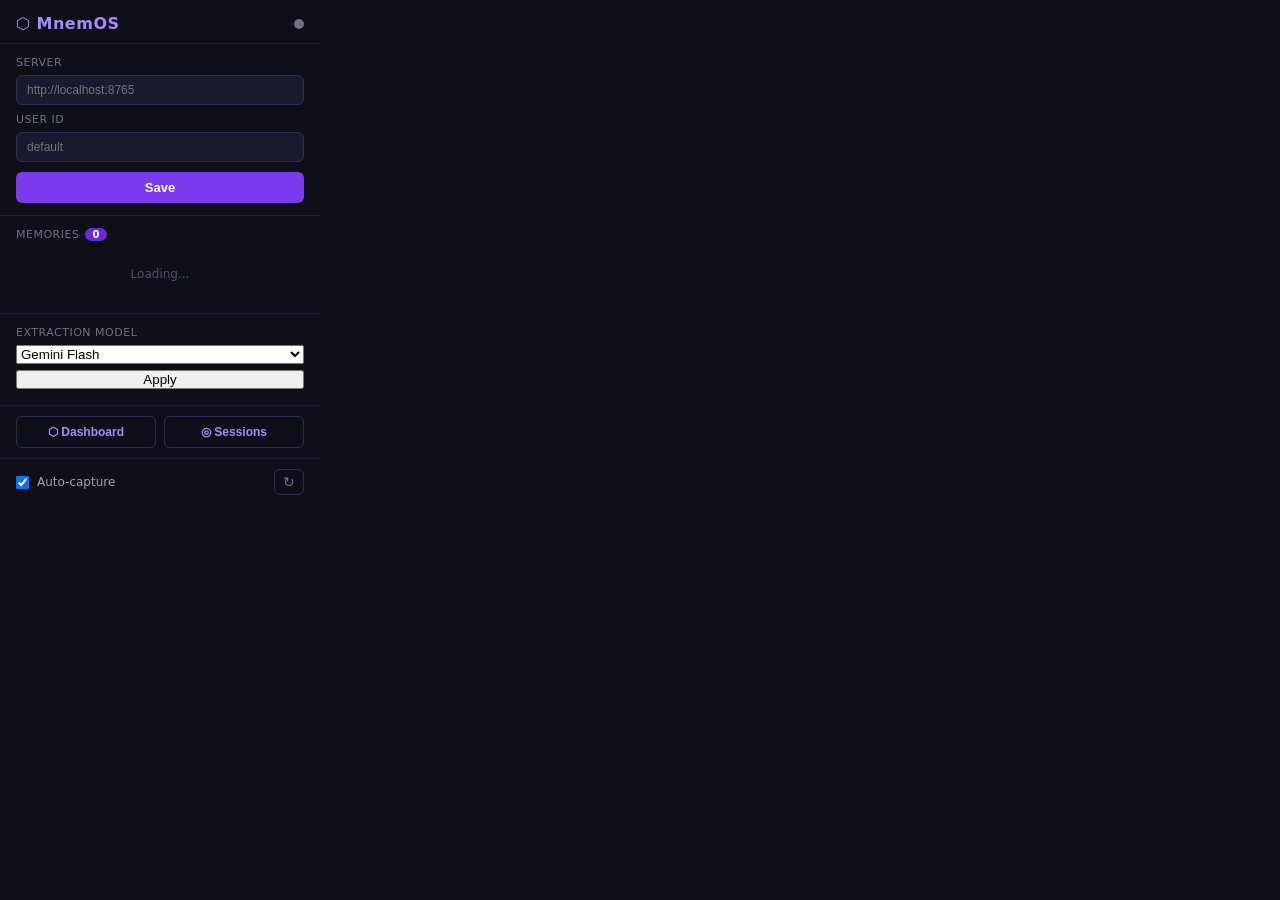
<file: extension/popup/popup.html>
<!DOCTYPE html>
<html lang="en">
<head>
  <meta charset="UTF-8" />
  <meta name="viewport" content="width=device-width, initial-scale=1.0" />
  <title>MnemOS</title>
  <link rel="stylesheet" href="popup.css" />
</head>
<body>
  <div class="header">
    <span class="logo">⬡ MnemOS</span>
    <span id="status-dot" class="dot dot-off" title="Server status"></span>
  </div>

  <div class="section">
    <div class="label">Server</div>
    <input id="server-url" type="text" placeholder="http://localhost:8765" />
    <div class="label" style="margin-top:8px">User ID</div>
    <input id="user-id" type="text" placeholder="default" />
    <button id="save-btn">Save</button>
  </div>

  <div class="divider"></div>

  <div id="queue-bar" class="queue-bar" style="display:none">
    <span id="queue-text">⏳ 0 conversations queued</span>
  </div>

  <div class="section">
    <div class="label">Memories <span id="mem-count" class="badge">0</span></div>
    <div id="memory-list" class="memory-list">
      <div class="empty">Loading...</div>
    </div>
  </div>

  <div class="divider"></div>

  <div class="section">
    <div class="label">Extraction Model</div>
    <div style="display:flex;gap:6px;align-items:center">
      <select id="engine-select" style="flex:1">
        <option value="gemini">Gemini Flash</option>
        <option value="ollama">Ollama (local)</option>
      </select>
      <select id="model-select" style="flex:1.5;display:none"></select>
    </div>
    <div style="display:flex;gap:6px;margin-top:6px">
      <button id="model-apply-btn" style="flex:1">Apply</button>
      <button id="model-download-btn" style="flex:1;display:none">⬇ Download</button>
    </div>
    <div id="model-status" style="font-size:11px;color:#6b7280;margin-top:4px"></div>
  </div>

  <div class="divider"></div>

  <div class="section" style="padding-top:10px;padding-bottom:10px;display:flex;gap:8px">
    <button id="dashboard-btn" style="flex:1">⬡ Dashboard</button>
    <button id="sessions-btn" style="flex:1">◎ Sessions</button>
  </div>

  <div class="footer">
    <label class="toggle-label">
      <input type="checkbox" id="enabled-toggle" checked />
      Auto-capture
    </label>
    <button id="refresh-btn" class="icon-btn" title="Refresh">↻</button>
  </div>

  <script src="popup.js"></script>
</body>
</html>
</file>
<file: extension/popup/popup.css>
* { box-sizing: border-box; margin: 0; padding: 0; }

body {
  width: 320px;
  min-height: 400px;
  background: #0f0f1a;
  color: #e2e8f0;
  font-family: 'Segoe UI', system-ui, sans-serif;
  font-size: 13px;
}

.header {
  display: flex;
  align-items: center;
  justify-content: space-between;
  padding: 14px 16px 10px;
  border-bottom: 1px solid #1e1e3a;
}

.logo {
  font-size: 16px;
  font-weight: 700;
  color: #a78bfa;
  letter-spacing: 0.5px;
}

.dot {
  width: 10px;
  height: 10px;
  border-radius: 50%;
}
.dot-on  { background: #34d399; box-shadow: 0 0 6px #34d399; }
.dot-off { background: #6b7280; }

.section { padding: 12px 16px; }

.label {
  font-size: 11px;
  color: #6b7280;
  text-transform: uppercase;
  letter-spacing: 0.5px;
  margin-bottom: 6px;
  display: flex;
  align-items: center;
  gap: 6px;
}

.badge {
  background: #6d28d9;
  color: #fff;
  border-radius: 10px;
  padding: 1px 7px;
  font-size: 10px;
  font-weight: 600;
}

input[type="text"] {
  width: 100%;
  background: #1a1a2e;
  border: 1px solid #2d2d5a;
  border-radius: 6px;
  padding: 7px 10px;
  color: #e2e8f0;
  font-size: 12px;
  outline: none;
}
input[type="text"]:focus { border-color: #7c3aed; }

button#save-btn {
  margin-top: 10px;
  width: 100%;
  background: #7c3aed;
  color: #fff;
  border: none;
  border-radius: 6px;
  padding: 8px;
  cursor: pointer;
  font-size: 13px;
  font-weight: 600;
  transition: background 0.2s;
}
button#save-btn:hover { background: #6d28d9; }

button#dashboard-btn,
button#sessions-btn {
  background: none;
  color: #a78bfa;
  border: 1px solid #2d2d5a;
  border-radius: 6px;
  padding: 8px;
  cursor: pointer;
  font-size: 12px;
  font-weight: 600;
  transition: background 0.2s, border-color 0.2s;
}
button#dashboard-btn:hover,
button#sessions-btn:hover { background: #1e1b4b; border-color: #7c3aed; }

.divider { height: 1px; background: #1e1e3a; }

.queue-bar {
  background: #1e1b4b;
  border-bottom: 1px solid #2d2d5a;
  padding: 6px 16px;
  font-size: 11px;
  color: #a78bfa;
  text-align: center;
}

.memory-list {
  max-height: 200px;
  overflow-y: auto;
  display: flex;
  flex-direction: column;
  gap: 6px;
}

.memory-item {
  background: #1a1a2e;
  border: 1px solid #2d2d5a;
  border-radius: 6px;
  padding: 8px 10px;
  display: flex;
  justify-content: space-between;
  align-items: flex-start;
  gap: 8px;
}

.memory-text {
  font-size: 12px;
  color: #cbd5e1;
  flex: 1;
  line-height: 1.4;
}

.memory-tag {
  font-size: 10px;
  color: #7c3aed;
  background: #1e1b4b;
  border-radius: 4px;
  padding: 1px 5px;
  white-space: nowrap;
}

.del-btn {
  background: none;
  border: none;
  color: #4b5563;
  cursor: pointer;
  font-size: 14px;
  line-height: 1;
  padding: 0 2px;
  transition: color 0.2s;
}
.del-btn:hover { color: #ef4444; }

.empty {
  color: #4b5563;
  font-size: 12px;
  text-align: center;
  padding: 20px 0;
}

.footer {
  display: flex;
  align-items: center;
  justify-content: space-between;
  padding: 10px 16px;
  border-top: 1px solid #1e1e3a;
}

.toggle-label {
  display: flex;
  align-items: center;
  gap: 8px;
  font-size: 12px;
  color: #9ca3af;
  cursor: pointer;
}

.icon-btn {
  background: none;
  border: 1px solid #2d2d5a;
  border-radius: 6px;
  color: #6b7280;
  cursor: pointer;
  padding: 4px 8px;
  font-size: 14px;
  transition: color 0.2s, border-color 0.2s;
}
.icon-btn:hover { color: #a78bfa; border-color: #7c3aed; }

::-webkit-scrollbar { width: 4px; }
::-webkit-scrollbar-track { background: transparent; }
::-webkit-scrollbar-thumb { background: #2d2d5a; border-radius: 4px; }
</file>
